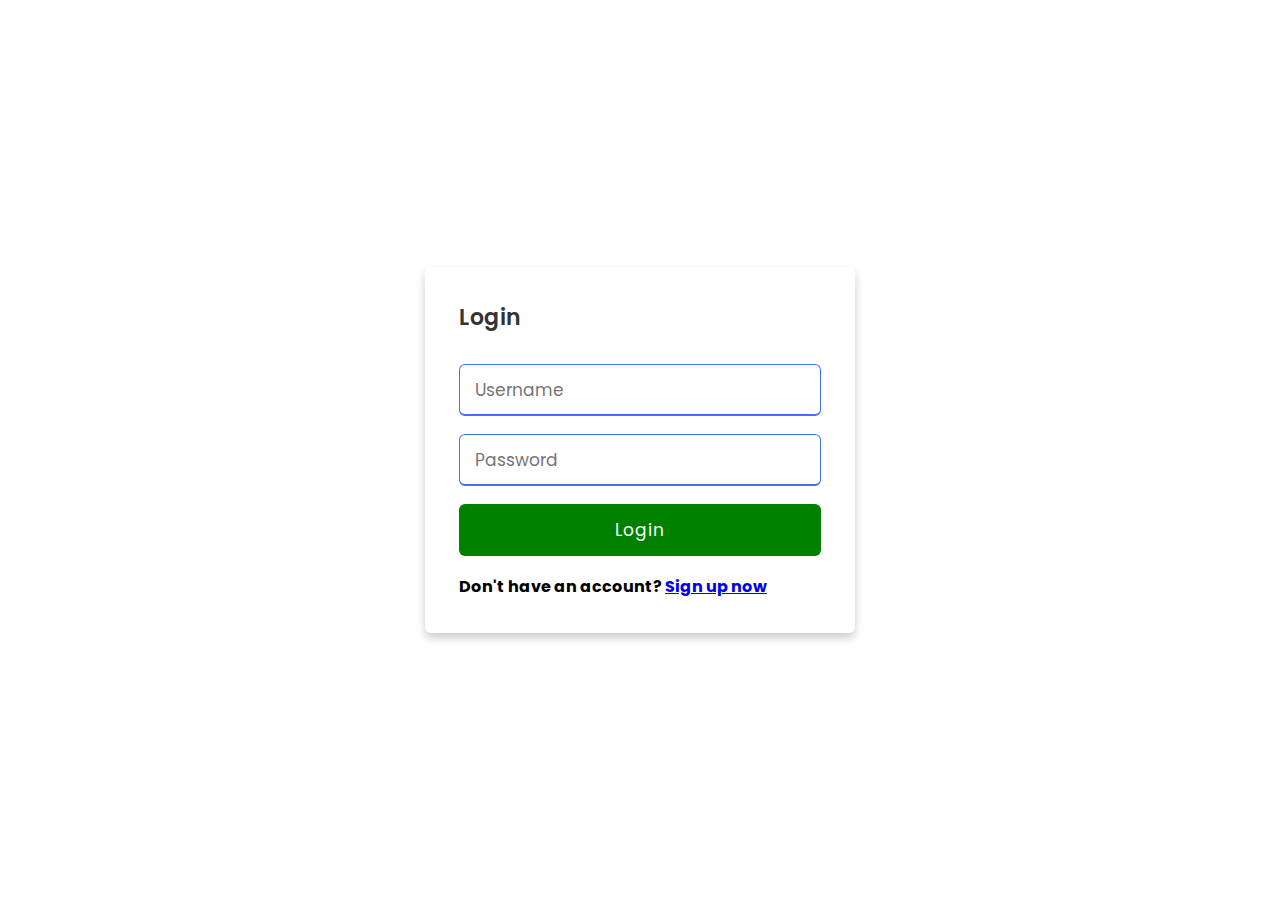
<file: log-in.html>
<!DOCTYPE html>
<html>
  <head>
    <meta charset="UTF-8">
    <meta name="viewport" content="width=device-width, initial-scale=1.0">
    <link rel="icon" type="image/icon" href="images/logo.png">
    <title>Login</title>
    <link rel="stylesheet" href="css/style3.css">
  </head>
  <body>
    <div class="wrapper">
      <h2>Login</h2>
      <form action="index.html">
        <div class="input-box">
          <input type="text" placeholder="Username" >
        </div>
        <div class="input-box">
          <input type="password" placeholder="Password" >
        </div>
        <div class="input-box button">
          <input type="submit" value="Login">
        </div>
      </form>
      <div class="text">
        <h4>Don't have an account? <a href="user_log.html">Sign up now</a>
        </h4>
      </div>
    </div>
  </body>
</html>
</file>
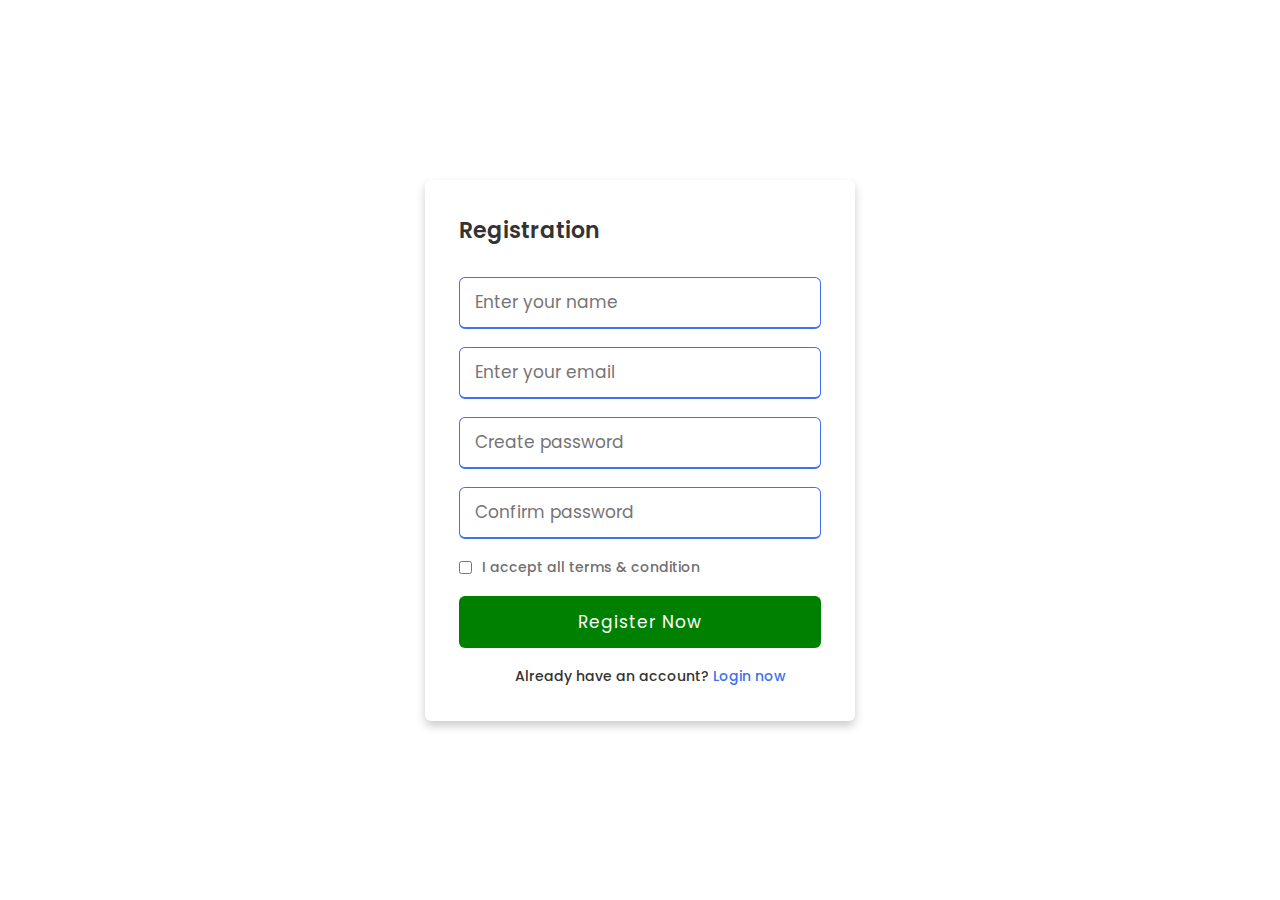
<file: user_log.html>
<!DOCTYPE html>
<html>
  <head>
    <meta charset="UTF-8">
    <meta name="viewport" content="width=device-width, initial-scale=1.0">
    <link rel="icon" type="image/icon" href="images/logo.png">
    <title> Registration</title>
    <link rel="stylesheet" href="css/style2.css">
  </head>
  <body>
    <div class="wrapper">
      <h2>Registration</h2>
      <form action="index.html">
        <div class="input-box">
          <input type="text" placeholder="Enter your name" >
        </div>
        <div class="input-box">
          <input type="text" placeholder="Enter your email" >
        </div>
        <div class="input-box">
          <input type="password" placeholder="Create password" >
        </div>
        <div class="input-box">
          <input type="password" placeholder="Confirm password" >
        </div>
        <div class="policy">
          <input type="checkbox">
          <h3>I accept all terms & condition</h3>
        </div>
        <div class="input-box button">
          <input type="Submit" value="Register Now">
        </div>
        <div class="text">
          <h3>Already have an account? <a href="log-in.html">Login now</a>
          </h3>
        </div>
      </form>
    </div>
  </body>
</html>
</file>
<file: css/style3.css>
@charset "utf-8";
@import url("https://fonts.googleapis.com/css?family=Poppins:400,500,600,700&display=swap");
* {
  margin: 0;
  padding: 0;
  box-sizing: border-box;
  font-family: "Poppins", sans-serif;
}

body {
  min-height: 100vh;
  display: flex;
  align-items: center;
  justify-content: center;
  background: white;
}

.wrapper {
  position: relative;
  max-width: 430px;
  width: 100%;
  background: #fff;
  padding: 34px;
  border-radius: 6px;
  box-shadow: 0 5px 10px rgba(0, 0, 0, 0.2);
}

.wrapper h2 {
  position: relative;
  font-size: 22px;
  font-weight: 600;
  color: #333;
}

.wrapper h2::before {
  content: "";
  position: absolute;
  left: 0;
  bottom: 0;
  height: 3px;
  width: 28px;
  border-radius: 12px;
  background: #fff;
}

.wrapper form {
  margin-top: 30px;
}

.wrapper form .input-box {
  height: 52px;
  margin: 18px 0;
}

form .input-box input {
  height: 100%;
  width: 100%;
  outline: none;
  padding: 0 15px;
  font-size: 17px;
  font-weight: 400;
  color: #333;
  border: 1.5px solid #c7bebe;
  border-bottom-width: 2.5px;
  border-radius: 6px;
  transition: all 0.3s ease;
  cursor: pointer;
}

.input-box input:focus,
.input-box input:valid {
  border-color: #4070f4;
}

.input-box.button input {
  color: #fff;
  letter-spacing: 1px;
  border: none;
  background: green;
}
</file>
<file: css/style2.css>
@charset "utf-8";

@import url("https://fonts.googleapis.com/css?family=Poppins:400,500,600,700&display=swap");
* {
  margin: 0;
  padding: 0;
  box-sizing: border-box;
  font-family: "Poppins", sans-serif;
}
body {
  min-height: 100vh;
  display: flex;
  align-items: center;
  justify-content: center;
  background: white;
}
.wrapper {
  position: relative;
  max-width: 430px;
  width: 100%;
  background: #fff;
  padding: 34px;
  border-radius: 6px;
  box-shadow: 0 5px 10px rgba(0, 0, 0, 0.2);
}
.wrapper h2 {
  position: relative;
  font-size: 22px;
  font-weight: 600;
  color: #333;
}
.wrapper h2::before {
  content: "";
  position: absolute;
  left: 0;
  bottom: 0;
  height: 3px;
  width: 28px;
  border-radius: 12px;
  background: #fff;
}
.wrapper form {
  margin-top: 30px;
}
.wrapper form .input-box {
  height: 52px;
  margin: 18px 0;
}
form .input-box input {
  height: 100%;
  width: 100%;
  outline: none;
  padding: 0 15px;
  font-size: 17px;
  font-weight: 400;
  color: #333;
  border: 1.5px solid #c7bebe;
  border-bottom-width: 2.5px;
  border-radius: 6px;
  transition: all 0.3s ease;
}
.input-box input:focus,
.input-box input:valid {
  border-color: #4070f4;
}
form .policy {
  display: flex;
  align-items: center;
}
form h3 {
  color: #707070;
  font-size: 14px;
  font-weight: 500;
  margin-left: 10px;
}
.input-box.button input {
  color: #fff;
  letter-spacing: 1px;
  border: none;
  background: green;
  cursor: pointer;
}
.input-box.button input:hover {
  background: #0e4bf1;
}
form .text h3 {
  color: #333;
  width: 100%;
  text-align: center;
}
form .text h3 a {
  color: #4070f4;
  text-decoration: none;
}
form .text h3 a:hover {
  text-decoration: underline;
}
</file>
